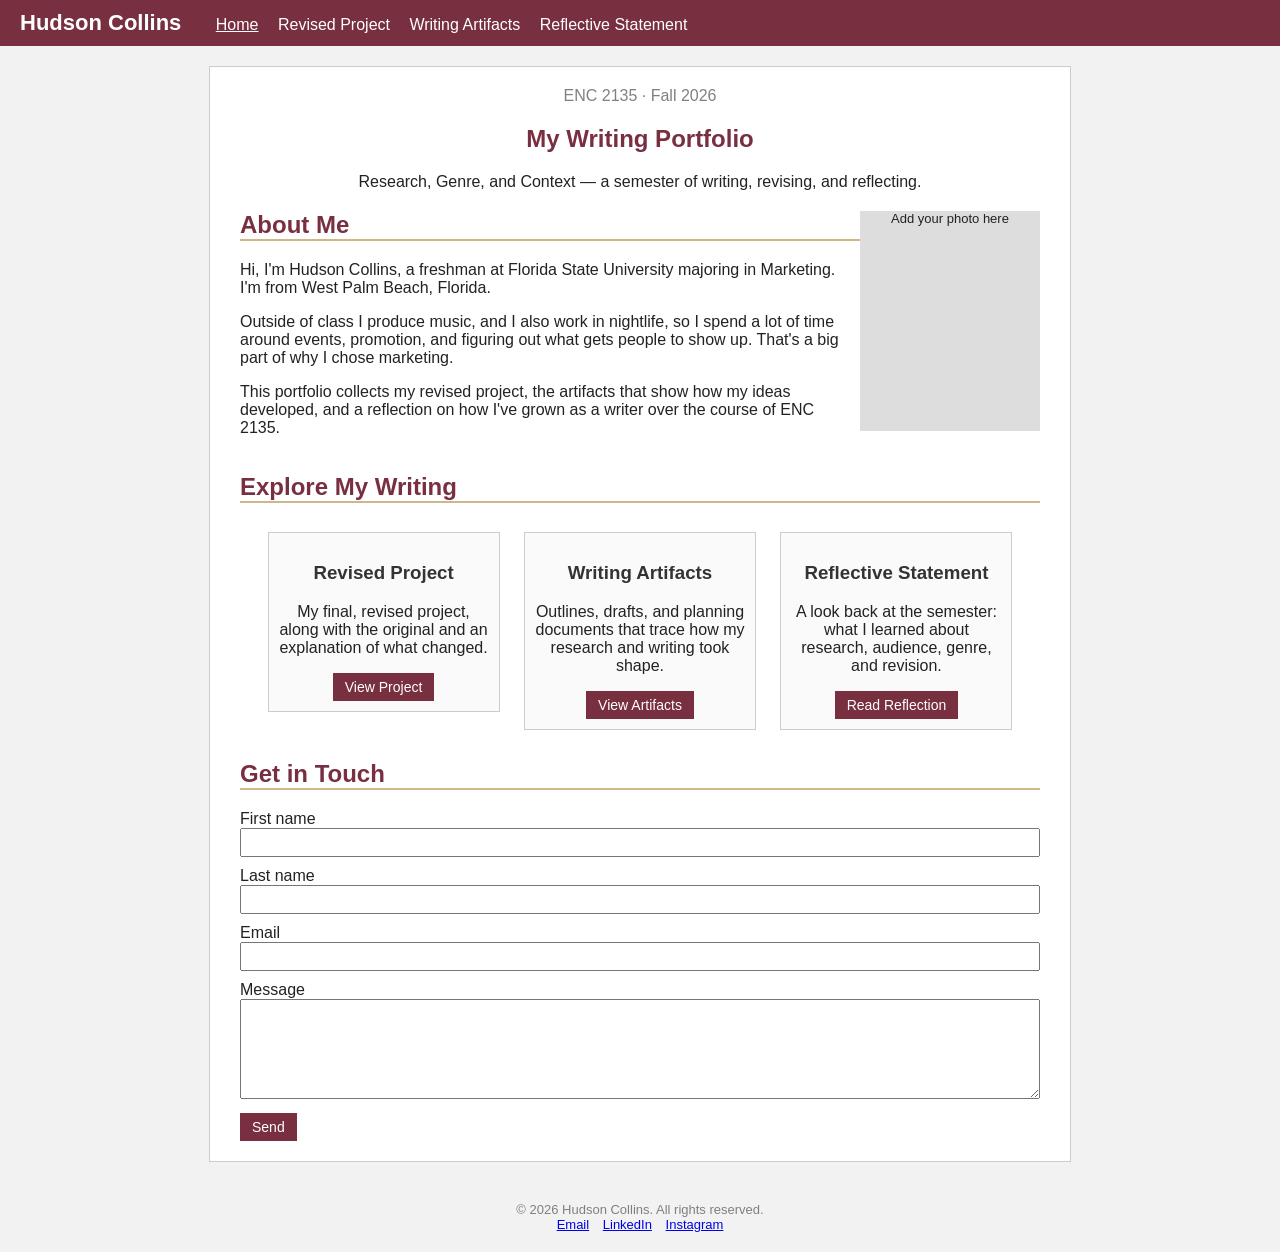
<file: index.html>
<!DOCTYPE html>
<html lang="en">
<head>
<meta charset="UTF-8">
<meta name="viewport" content="width=device-width, initial-scale=1">
<title>Hudson Collins | Writing Portfolio</title>
<link rel="stylesheet" href="style.css">
</head>
<body>
<header class="site">
  <div class="wrap">
    <a class="brand" href="index.html">Hudson Collins</a>
    <button class="menu-btn" aria-label="Menu">Menu</button>
    <nav>
      <ul>
        <li><a href="index.html">Home</a></li>
        <li><a href="revised-project.html">Revised Project</a></li>
        <li><a href="writing-artifacts.html">Writing Artifacts</a></li>
        <li><a href="reflective-statement.html">Reflective Statement</a></li>
      </ul>
    </nav>
  </div>
</header>
<main>
<section class="hero">
  <div class="wrap">
    <span class="eyebrow">ENC 2135 &middot; Fall 2026</span>
    <h1>My Writing Portfolio</h1>
    <p class="sub">Research, Genre, and Context &mdash; a semester of writing, revising, and reflecting.</p>
    <hr class="rule">
  </div>
</section>

<section id="about" class="reveal">
  <div class="wrap about">
    <div class="photo">
      <!-- Replace with: <img src="me.jpg" alt="Hudson Collins"> -->
      Add your photo here
    </div>
    <div class="prose">
      <h2 class="section-title">About Me</h2>
      <p>Hi, I'm Hudson Collins, a freshman at Florida State University majoring in Marketing. I'm from West Palm Beach, Florida.</p>
      <p>Outside of class I produce music, and I also work in nightlife, so I spend a lot of time around events, promotion, and figuring out what gets people to show up. That's a big part of why I chose marketing.</p>
      <p>This portfolio collects my revised project, the artifacts that show how my ideas developed, and a reflection on how I've grown as a writer over the course of ENC 2135.</p>
    </div>
  </div>
</section>

<section class="reveal">
  <div class="wrap">
    <h2 class="section-title">Explore My Writing</h2>
    <div class="cards">
      <div class="card">
        <span class="num">01</span>
        <h3>Revised Project</h3>
        <p>My final, revised project, along with the original and an explanation of what changed.</p>
        <a class="btn" href="revised-project.html">View Project</a>
      </div>
      <div class="card">
        <span class="num">02</span>
        <h3>Writing Artifacts</h3>
        <p>Outlines, drafts, and planning documents that trace how my research and writing took shape.</p>
        <a class="btn" href="writing-artifacts.html">View Artifacts</a>
      </div>
      <div class="card">
        <span class="num">03</span>
        <h3>Reflective Statement</h3>
        <p>A look back at the semester: what I learned about research, audience, genre, and revision.</p>
        <a class="btn" href="reflective-statement.html">Read Reflection</a>
      </div>
    </div>
  </div>
</section>

<section id="contact" class="reveal">
  <div class="wrap">
    <h2 class="section-title">Get in Touch</h2>
    <form class="contact" action="mailto:you@example.com" method="post" enctype="text/plain">
      <div><label for="fn">First name</label><input id="fn" name="first" required></div>
      <div><label for="ln">Last name</label><input id="ln" name="last"></div>
      <div class="full"><label for="em">Email</label><input id="em" type="email" name="email" required></div>
      <div class="full"><label for="msg">Message</label><textarea id="msg" name="message"></textarea></div>
      <div class="full"><button class="btn" type="submit">Send</button></div>
    </form>
  </div>
</section>
</main>
<footer class="site">
  <div class="wrap">
    <span>&copy; <span class="year">2026</span> Hudson Collins. All rights reserved.</span>
    <div class="links">
      <a href="mailto:you@example.com">Email</a>
      <a href="https://www.linkedin.com/" target="_blank" rel="noopener">LinkedIn</a>
      <a href="https://www.instagram.com/" target="_blank" rel="noopener">Instagram</a>
    </div>
  </div>
</footer>
<script src="site.js"></script>
</body>
</html>
</file>
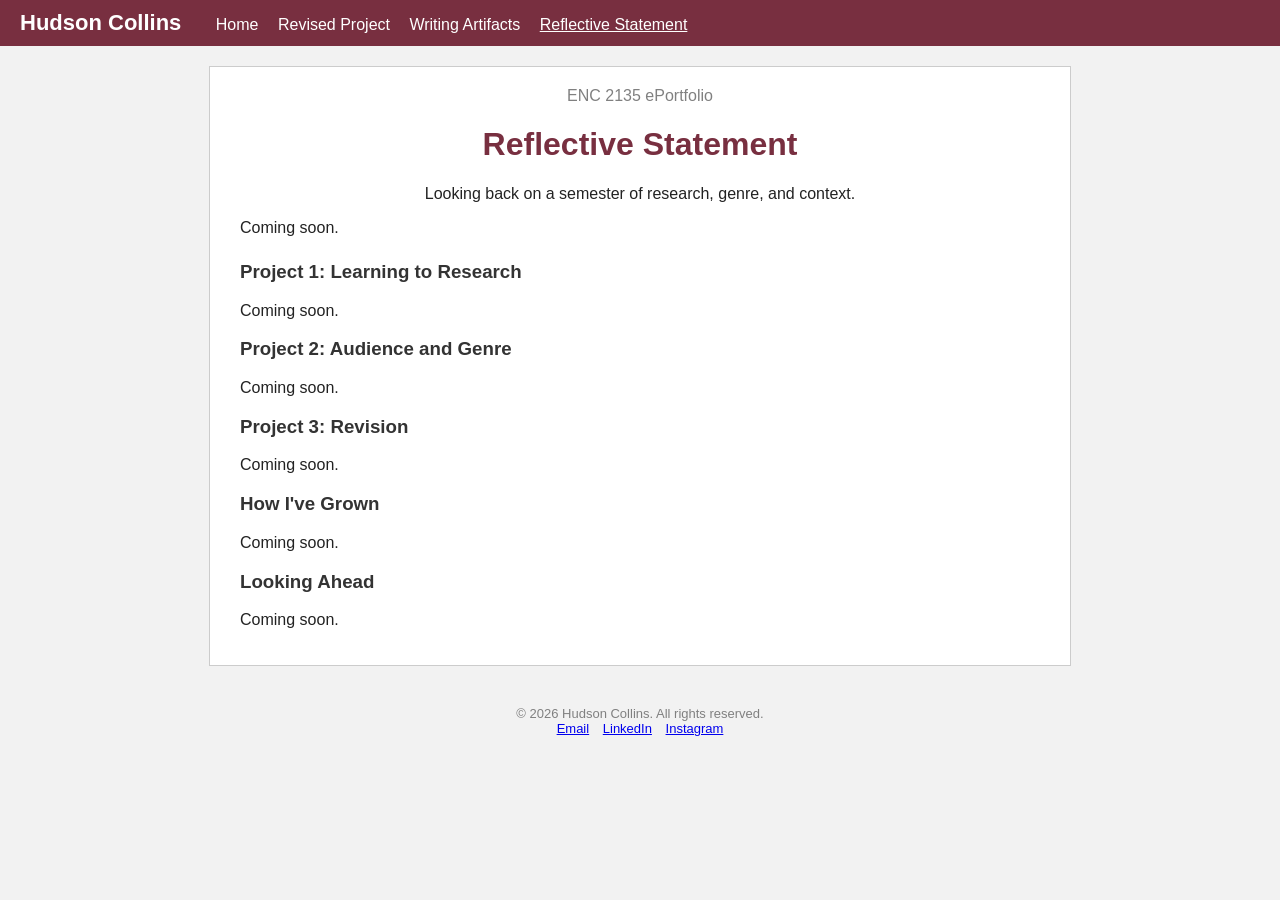
<file: reflective-statement.html>
<!DOCTYPE html>
<html lang="en">
<head>
<meta charset="UTF-8">
<meta name="viewport" content="width=device-width, initial-scale=1">
<title>Reflective Statement | Hudson Collins</title>
<link rel="stylesheet" href="style.css">
</head>
<body>
<header class="site">
  <div class="wrap">
    <a class="brand" href="index.html">Hudson Collins</a>
    <button class="menu-btn" aria-label="Menu">Menu</button>
    <nav>
      <ul>
        <li><a href="index.html">Home</a></li>
        <li><a href="revised-project.html">Revised Project</a></li>
        <li><a href="writing-artifacts.html">Writing Artifacts</a></li>
        <li><a href="reflective-statement.html">Reflective Statement</a></li>
      </ul>
    </nav>
  </div>
</header>
<main>
<div class="page-head">
  <div class="wrap">
    <span class="eyebrow">ENC 2135 ePortfolio</span>
    <h1>Reflective Statement</h1>
    <p>Looking back on a semester of research, genre, and context.</p>
  </div>
</div>

<section class="reveal">
  <div class="wrap">
    <div class="prose" style="margin-bottom:24px">
      <p>Coming soon.</p>
    </div>
    <div class="numbered">
      <div class="item"><div class="n">01</div><div class="prose">
        <h3>Project 1: Learning to Research</h3>
        <p>Coming soon.</p>
      </div></div>
      <div class="item"><div class="n">02</div><div class="prose">
        <h3>Project 2: Audience and Genre</h3>
        <p>Coming soon.</p>
      </div></div>
      <div class="item"><div class="n">03</div><div class="prose">
        <h3>Project 3: Revision</h3>
        <p>Coming soon.</p>
      </div></div>
      <div class="item"><div class="n">04</div><div class="prose">
        <h3>How I've Grown</h3>
        <p>Coming soon.</p>
      </div></div>
      <div class="item"><div class="n">05</div><div class="prose">
        <h3>Looking Ahead</h3>
        <p>Coming soon.</p>
      </div></div>
    </div>
  </div>
</section>
</main>
<footer class="site">
  <div class="wrap">
    <span>&copy; <span class="year">2026</span> Hudson Collins. All rights reserved.</span>
    <div class="links">
      <a href="mailto:you@example.com">Email</a>
      <a href="https://www.linkedin.com/" target="_blank" rel="noopener">LinkedIn</a>
      <a href="https://www.instagram.com/" target="_blank" rel="noopener">Instagram</a>
    </div>
  </div>
</footer>
<script src="site.js"></script>
</body>
</html>
</file>
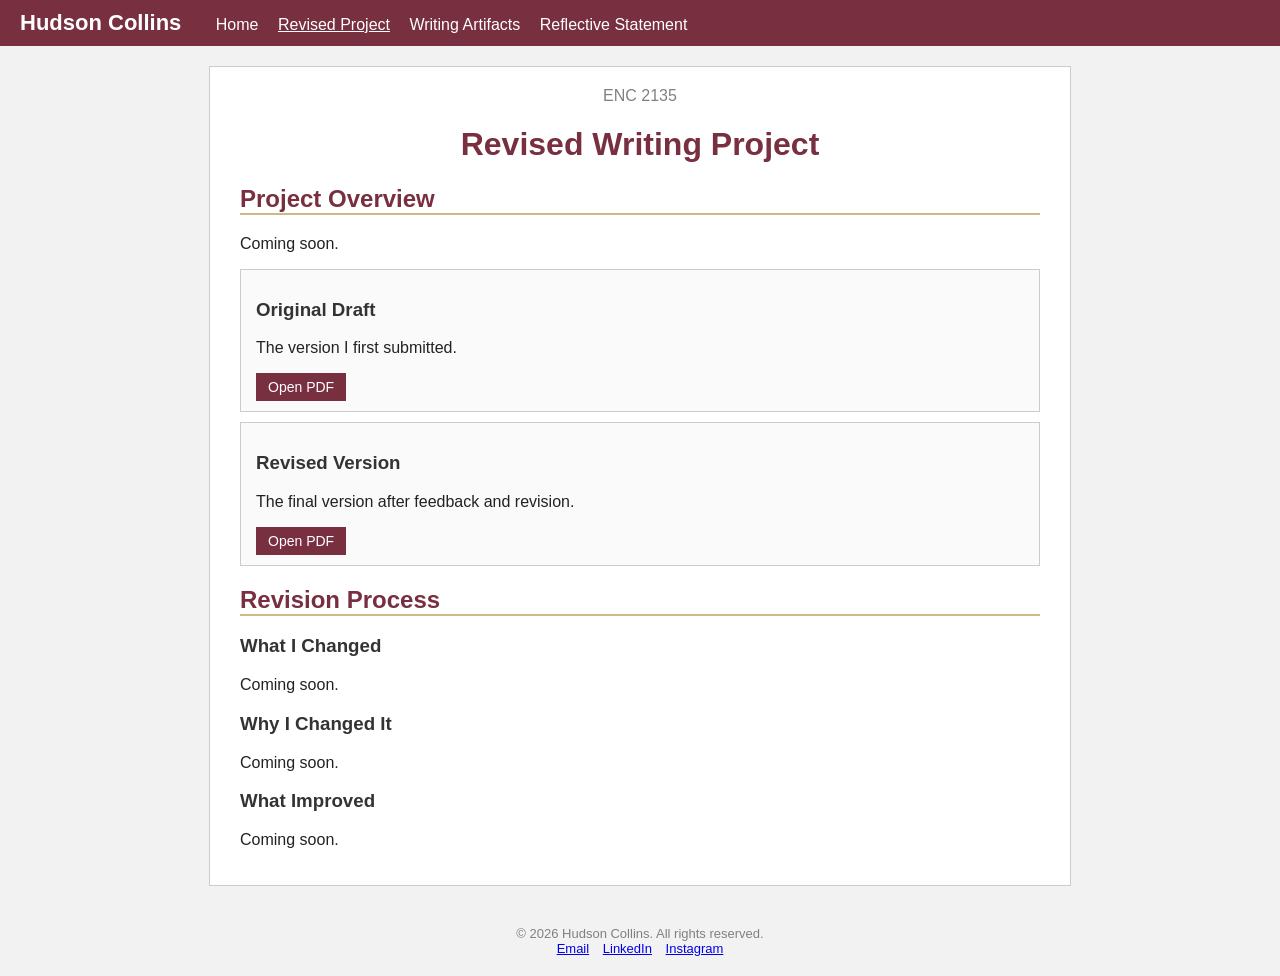
<file: revised-project.html>
<!DOCTYPE html>
<html lang="en">
<head>
<meta charset="UTF-8">
<meta name="viewport" content="width=device-width, initial-scale=1">
<title>Revised Project | Hudson Collins</title>
<link rel="stylesheet" href="style.css">
</head>
<body>
<header class="site">
  <div class="wrap">
    <a class="brand" href="index.html">Hudson Collins</a>
    <button class="menu-btn" aria-label="Menu">Menu</button>
    <nav>
      <ul>
        <li><a href="index.html">Home</a></li>
        <li><a href="revised-project.html">Revised Project</a></li>
        <li><a href="writing-artifacts.html">Writing Artifacts</a></li>
        <li><a href="reflective-statement.html">Reflective Statement</a></li>
      </ul>
    </nav>
  </div>
</header>
<main>
<div class="page-head">
  <div class="wrap">
    <span class="eyebrow">ENC 2135</span>
    <h1>Revised Writing Project</h1>
  </div>
</div>

<section class="reveal">
  <div class="wrap prose">
    <h2 class="section-title">Project Overview</h2>
    <p>Coming soon.</p>

    <div class="grid-2">
      <div class="panel">
        <h3>Original Draft</h3>
        <p>The version I first submitted.</p>
        <a class="btn ghost" href="files/original.pdf" target="_blank">Open PDF</a>
      </div>
      <div class="panel">
        <h3>Revised Version</h3>
        <p>The final version after feedback and revision.</p>
        <a class="btn" href="files/revised.pdf" target="_blank">Open PDF</a>
      </div>
    </div>
  </div>
</section>

<section class="reveal">
  <div class="wrap">
    <h2 class="section-title">Revision Process</h2>
    <div class="numbered">
      <div class="item"><div class="n">01</div><div class="prose">
        <h3>What I Changed</h3>
        <p>Coming soon.</p>
      </div></div>
      <div class="item"><div class="n">02</div><div class="prose">
        <h3>Why I Changed It</h3>
        <p>Coming soon.</p>
      </div></div>
      <div class="item"><div class="n">03</div><div class="prose">
        <h3>What Improved</h3>
        <p>Coming soon.</p>
      </div></div>
    </div>
  </div>
</section>
</main>
<footer class="site">
  <div class="wrap">
    <span>&copy; <span class="year">2026</span> Hudson Collins. All rights reserved.</span>
    <div class="links">
      <a href="mailto:you@example.com">Email</a>
      <a href="https://www.linkedin.com/" target="_blank" rel="noopener">LinkedIn</a>
      <a href="https://www.instagram.com/" target="_blank" rel="noopener">Instagram</a>
    </div>
  </div>
</footer>
<script src="site.js"></script>
</body>
</html>
</file>
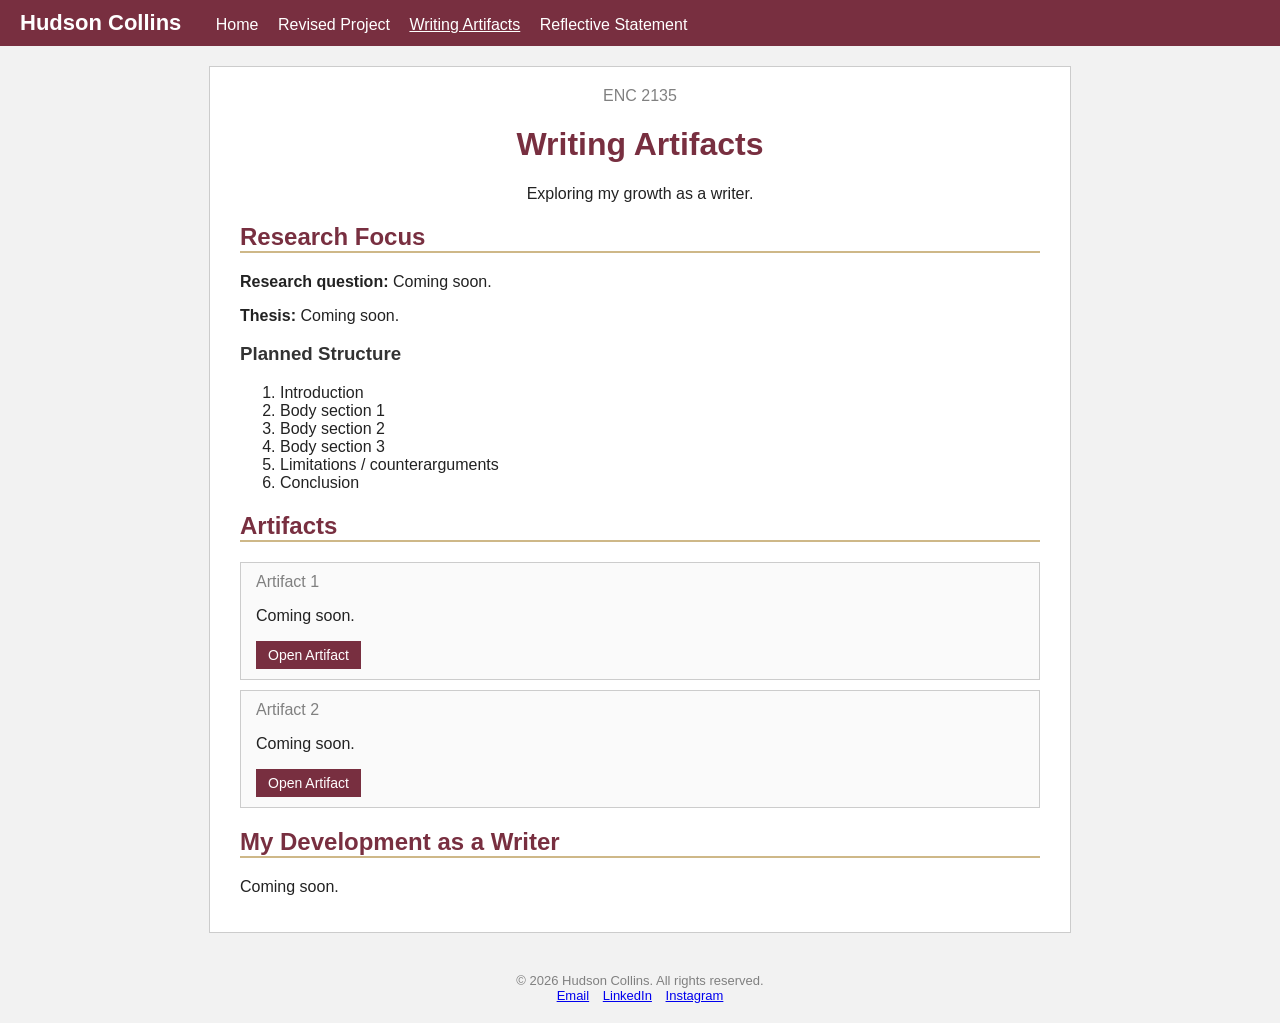
<file: writing-artifacts.html>
<!DOCTYPE html>
<html lang="en">
<head>
<meta charset="UTF-8">
<meta name="viewport" content="width=device-width, initial-scale=1">
<title>Writing Artifacts | Hudson Collins</title>
<link rel="stylesheet" href="style.css">
</head>
<body>
<header class="site">
  <div class="wrap">
    <a class="brand" href="index.html">Hudson Collins</a>
    <button class="menu-btn" aria-label="Menu">Menu</button>
    <nav>
      <ul>
        <li><a href="index.html">Home</a></li>
        <li><a href="revised-project.html">Revised Project</a></li>
        <li><a href="writing-artifacts.html">Writing Artifacts</a></li>
        <li><a href="reflective-statement.html">Reflective Statement</a></li>
      </ul>
    </nav>
  </div>
</header>
<main>
<div class="page-head">
  <div class="wrap">
    <span class="eyebrow">ENC 2135</span>
    <h1>Writing Artifacts</h1>
    <p>Exploring my growth as a writer.</p>
  </div>
</div>

<section class="reveal">
  <div class="wrap prose">
    <h2 class="section-title">Research Focus</h2>
    <p><strong>Research question:</strong> Coming soon.</p>
    <p><strong>Thesis:</strong> Coming soon.</p>

    <h3>Planned Structure</h3>
    <ol>
      <li>Introduction</li>
      <li>Body section 1</li>
      <li>Body section 2</li>
      <li>Body section 3</li>
      <li>Limitations / counterarguments</li>
      <li>Conclusion</li>
    </ol>
  </div>
</section>

<section class="reveal">
  <div class="wrap">
    <h2 class="section-title">Artifacts</h2>
    <div class="grid-2">
      <div class="panel">
        <span class="eyebrow">Artifact 1</span>
        <p>Coming soon.</p>
        <a class="btn" href="files/artifact-1.pdf" target="_blank">Open Artifact</a>
      </div>
      <div class="panel">
        <span class="eyebrow">Artifact 2</span>
        <p>Coming soon.</p>
        <a class="btn" href="files/artifact-2.pdf" target="_blank">Open Artifact</a>
      </div>
    </div>
  </div>
</section>

<section class="reveal">
  <div class="wrap prose">
    <h2 class="section-title">My Development as a Writer</h2>
    <p>Coming soon.</p>
  </div>
</section>
</main>
<footer class="site">
  <div class="wrap">
    <span>&copy; <span class="year">2026</span> Hudson Collins. All rights reserved.</span>
    <div class="links">
      <a href="mailto:you@example.com">Email</a>
      <a href="https://www.linkedin.com/" target="_blank" rel="noopener">LinkedIn</a>
      <a href="https://www.instagram.com/" target="_blank" rel="noopener">Instagram</a>
    </div>
  </div>
</footer>
<script src="site.js"></script>
</body>
</html>
</file>
<file: style.css>
/* my portfolio styles */

body {
  font-family: Arial, sans-serif;
  background-color: #f2f2f2;
  margin: 0;
  color: #222;
}

/* nav bar */
header.site {
  background-color: #782f40;
  padding: 10px 20px;
}
.brand {
  color: white;
  font-size: 22px;
  font-weight: bold;
  text-decoration: none;
}
nav {
  display: inline;
}
nav ul {
  list-style: none;
  display: inline;
  padding: 0;
  margin: 0 0 0 30px;
}
nav li {
  display: inline;
  margin-right: 15px;
}
nav a {
  color: white;
  text-decoration: none;
}
nav a:hover {
  text-decoration: underline;
}
nav a.active {
  text-decoration: underline;
}
.menu-btn {
  display: none;
}

/* main content */
main {
  width: 800px;
  max-width: 95%;
  margin: 20px auto;
  background-color: white;
  padding: 20px 30px;
  border: 1px solid #ccc;
}

h1 {
  color: #782f40;
  text-align: center;
}
h2 {
  color: #782f40;
  border-bottom: 2px solid #ceb888;
}
h3 {
  color: #333;
}

.hero, .page-head {
  text-align: center;
}
.eyebrow {
  color: gray;
}
.rule {
  display: none;
}

.photo {
  float: right;
  width: 180px;
  height: 220px;
  margin: 0 0 10px 20px;
  background-color: #ddd;
  text-align: center;
  font-size: 13px;
}
.photo img {
  width: 180px;
  height: 220px;
}
.about::after {
  content: "";
  display: block;
  clear: both;
}

/* the 3 boxes */
.cards {
  text-align: center;
}
.card {
  display: inline-block;
  vertical-align: top;
  width: 210px;
  margin: 10px;
  padding: 10px;
  border: 1px solid #ccc;
  background-color: #fafafa;
}
.card .num {
  display: none;
}

.btn {
  display: inline-block;
  background-color: #782f40;
  color: white;
  padding: 6px 12px;
  text-decoration: none;
  border: none;
  font-size: 14px;
  cursor: pointer;
}
.btn:hover {
  background-color: #5a2230;
}

.panel {
  border: 1px solid #ccc;
  padding: 10px 15px;
  margin: 10px 0;
  background-color: #fafafa;
}

.numbered .n {
  display: none;
}

form.contact input, form.contact textarea {
  width: 100%;
  padding: 5px;
  margin-bottom: 10px;
  box-sizing: border-box;
}
form.contact textarea {
  height: 100px;
}

footer.site {
  text-align: center;
  font-size: 13px;
  color: gray;
  padding: 20px;
}
footer.site .links a {
  margin: 0 5px;
}

@media (max-width: 600px) {
  nav ul {
    display: block;
    margin: 10px 0 0 0;
  }
  .photo {
    float: none;
    margin: 0 auto 10px auto;
    display: block;
  }
}
</file>
